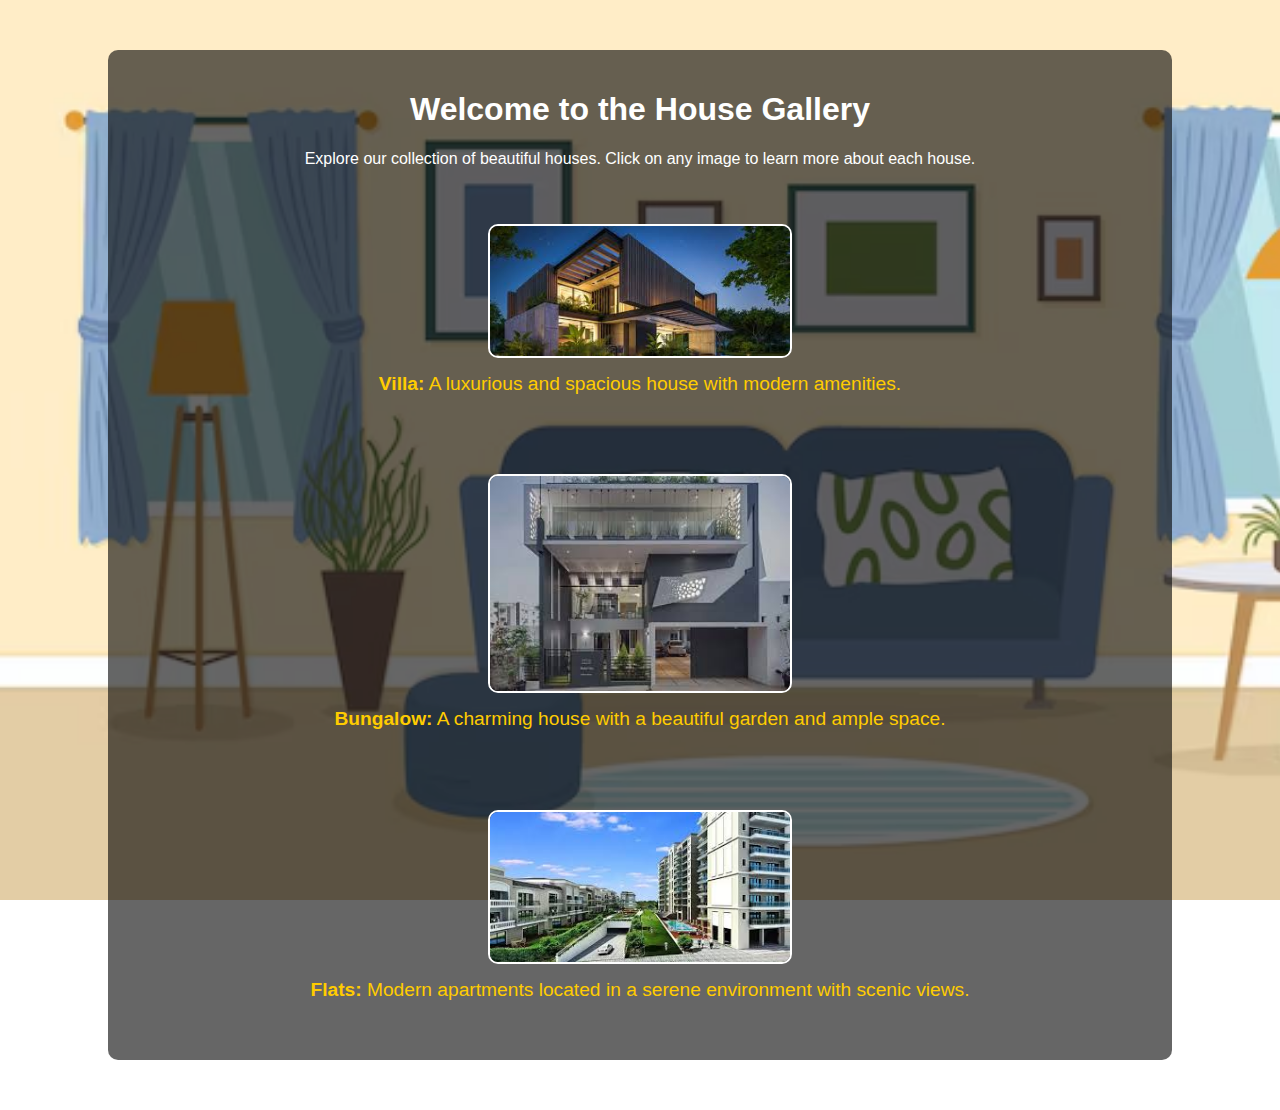
<file: frontend/index.html>
<!DOCTYPE html>
<html lang="en">
<head>
    <meta charset="UTF-8">
    <meta name="viewport" content="width=device-width, initial-scale=1.0">
    <title>Houses</title>
    <link rel="stylesheet" href="styles/style.css">
</head>
<body>
    <div class="container">
        <h1>Welcome to the House Gallery</h1>
        <p>Explore our collection of beautiful houses. Click on any image to learn more about each house.</p>
        <div class="house-links">
            <div class="house-item">
                <a href="house1.html"><img src="images/house1.jpg" alt="Villa"></a>
                <p><strong>Villa:</strong> <span class="highlight">A luxurious and spacious house with modern amenities.</span></p>
            </div>
            <div class="house-item">
                <a href="house2.html"><img src="images/house2.jpg" alt="Bungalow"></a>
                <p><strong>Bungalow:</strong> <span class="highlight">A charming house with a beautiful garden and ample space.</span></p>
            </div>
            <div class="house-item">
                <a href="house3.html"><img src="images/house3.jpg" alt="Flats"></a>
                <p><strong>Flats:</strong> <span class="highlight">Modern apartments located in a serene environment with scenic views.</span></p>
            </div>
        </div>
    </div>
</body>
</html>
</file>
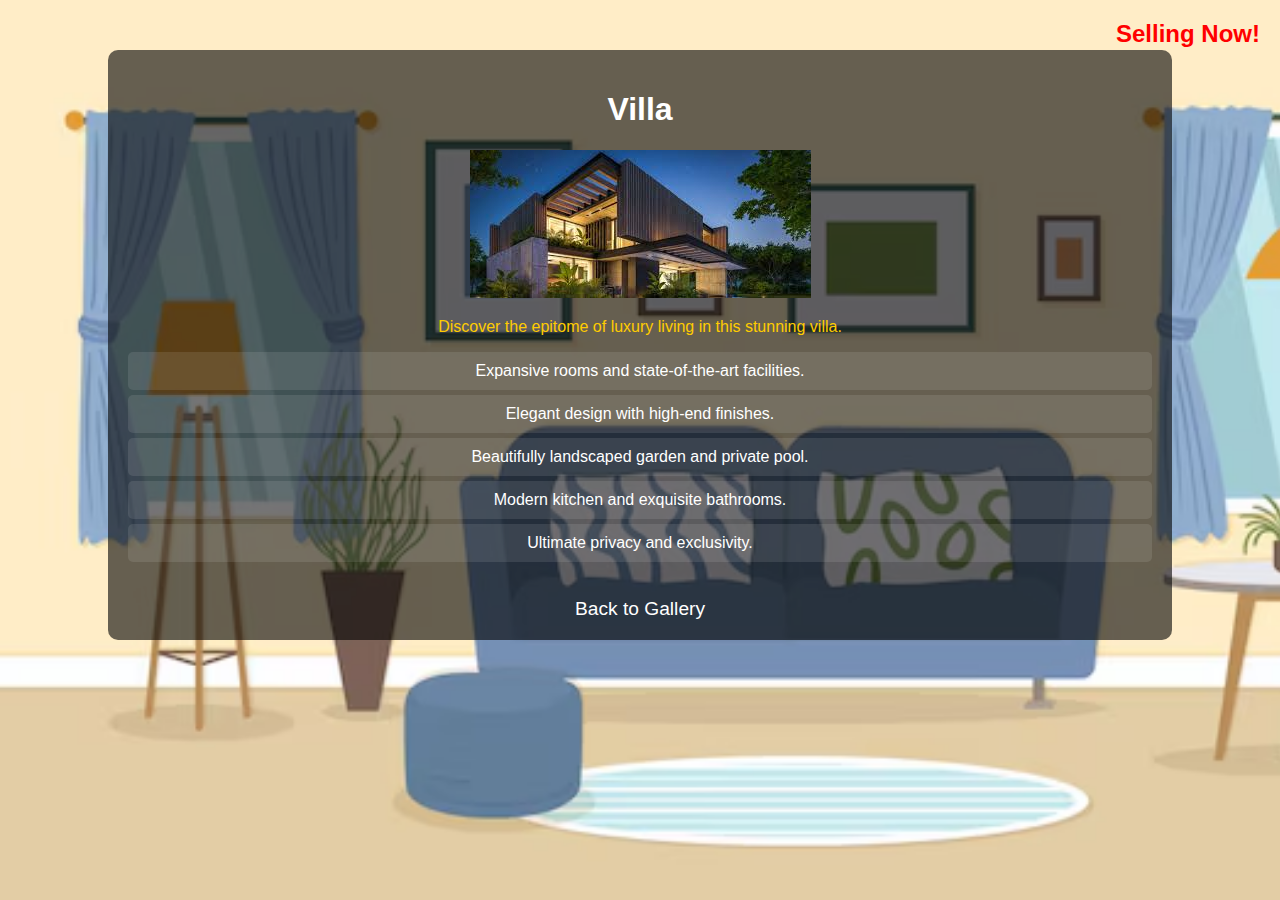
<file: frontend/house1.html>
<!DOCTYPE html>
<html lang="en">
<head>
    <meta charset="UTF-8">
    <meta name="viewport" content="width=device-width, initial-scale=1.0">
    <title>Villa</title>
    <link rel="stylesheet" href="styles/style.css">
</head>
<body>
    <div class="container">
        <h1>Villa</h1>
        <img src="images/house1.jpg" alt="Villa">
        <p><span class="highlight">Discover the epitome of luxury living in this stunning villa.</span></p>
        <ul>
            <li>Expansive rooms and state-of-the-art facilities.</li>
            <li>Elegant design with high-end finishes.</li>
            <li>Beautifully landscaped garden and private pool.</li>
            <li>Modern kitchen and exquisite bathrooms.</li>
            <li>Ultimate privacy and exclusivity.</li>
        </ul>
        <div class="selling-now">Selling Now!</div>
        <a href="index.html">Back to Gallery</a>
    </div>
</body>
</html>
</file>
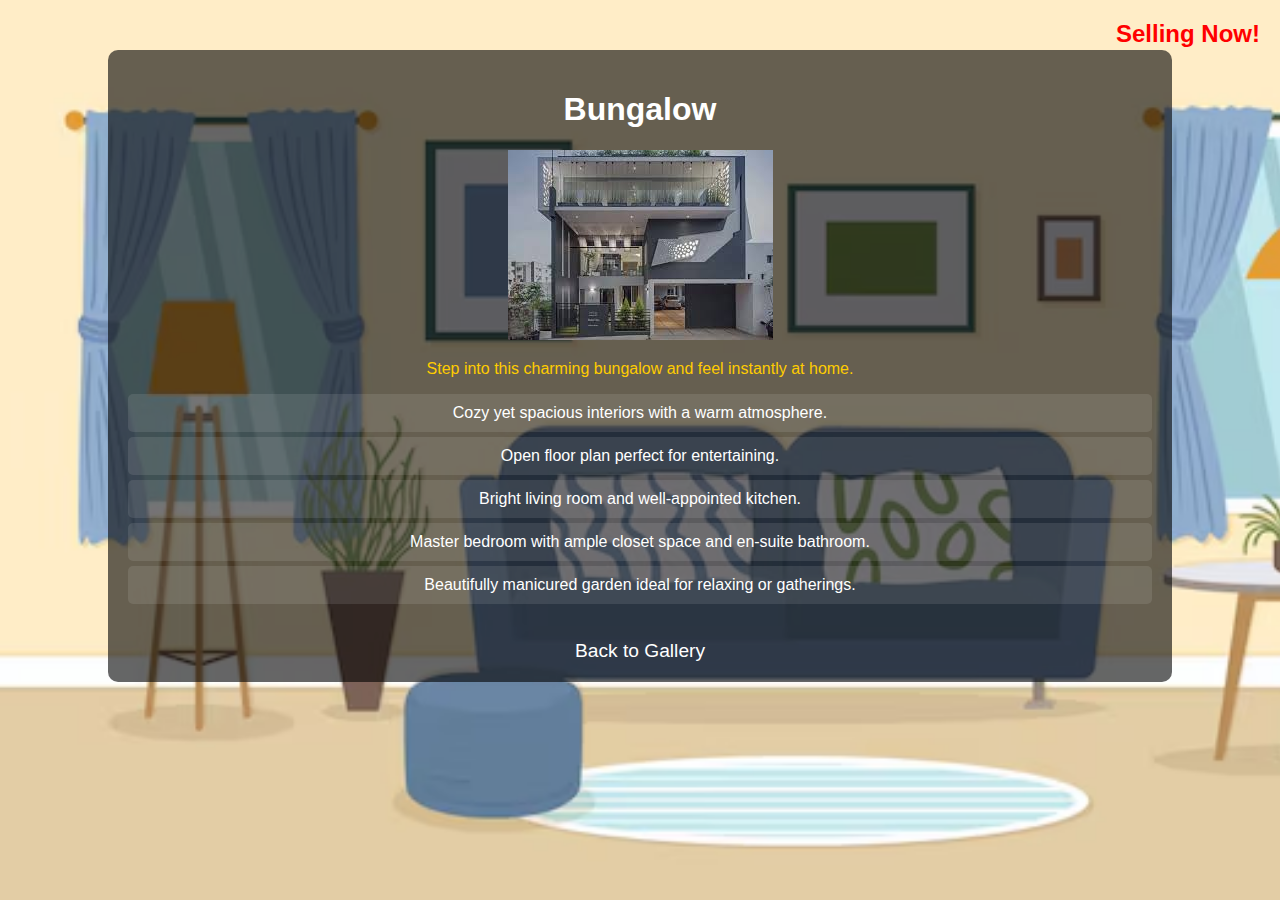
<file: frontend/house2.html>
<!DOCTYPE html>
<html lang="en">
<head>
    <meta charset="UTF-8">
    <meta name="viewport" content="width=device-width, initial-scale=1.0">
    <title>Bungalow</title>
    <link rel="stylesheet" href="styles/style.css">
</head>
<body>
    <div class="container">
        <h1>Bungalow</h1>
        <img src="images/house2.jpg" alt="Bungalow">
        <p><span class="highlight">Step into this charming bungalow and feel instantly at home.</span></p>
        <ul>
            <li>Cozy yet spacious interiors with a warm atmosphere.</li>
            <li>Open floor plan perfect for entertaining.</li>
            <li>Bright living room and well-appointed kitchen.</li>
            <li>Master bedroom with ample closet space and en-suite bathroom.</li>
            <li>Beautifully manicured garden ideal for relaxing or gatherings.</li>
        </ul>
        <div class="selling-now">Selling Now!</div>
        <a href="index.html">Back to Gallery</a>
    </div>
</body>
</html>
</file>
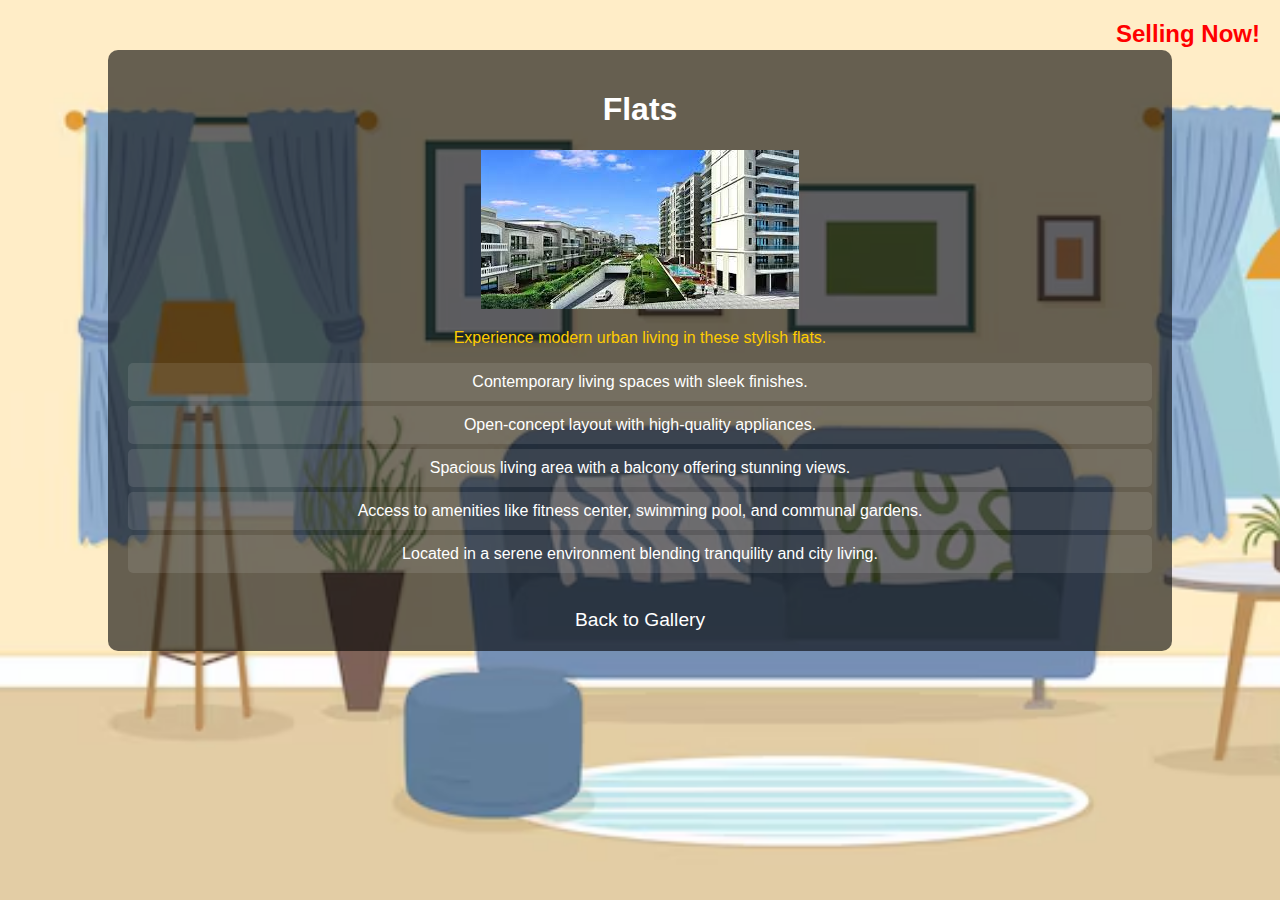
<file: frontend/house3.html>
<!DOCTYPE html>
<html lang="en">
<head>
    <meta charset="UTF-8">
    <meta name="viewport" content="width=device-width, initial-scale=1.0">
    <title>Flats</title>
    <link rel="stylesheet" href="styles/style.css">
</head>
<body>
    <div class="container">
        <h1>Flats</h1>
        <img src="images/house3.jpg" alt="Flats">
        <p><span class="highlight">Experience modern urban living in these stylish flats.</span></p>
        <ul>
            <li>Contemporary living spaces with sleek finishes.</li>
            <li>Open-concept layout with high-quality appliances.</li>
            <li>Spacious living area with a balcony offering stunning views.</li>
            <li>Access to amenities like fitness center, swimming pool, and communal gardens.</li>
            <li>Located in a serene environment blending tranquility and city living.</li>
        </ul>
        <div class="selling-now">Selling Now!</div>
        <a href="index.html">Back to Gallery</a>
    </div>
</body>
</html>
</file>
<file: frontend/styles/style.css>
body {
    margin: 0;
    padding: 0;
    font-family: Arial, sans-serif;
    background-image: url('../images/background.jpg');
    background-size: cover;
    background-repeat: no-repeat;
    background-attachment: fixed;
    color: white;
    text-align: center;
}

.container {
    background-color: rgba(0, 0, 0, 0.6);
    padding: 20px;
    margin: 50px auto;
    border-radius: 10px;
    width: 80%;
}

.house-links {
    display: flex;
    justify-content: center;
    flex-wrap: wrap;
}

.house-item {
    margin: 20px;
    text-align: center;
}

.house-item img {
    width: 300px;
    height: auto;
    border: 2px solid white;
    border-radius: 10px;
    transition: transform 0.3s;
}

.house-item img:hover {
    transform: scale(1.1);
}

.house-item p {
    margin-top: 10px;
    font-size: 1.2em;
    color: #ffcc00; /* Highlight color */
}

a {
    color: white;
    text-decoration: none;
    font-size: 1.2em;
    margin-top: 20px;
    display: inline-block;
    transition: color 0.3s;
}

a:hover {
    color: #ffcc00;
}

.highlight {
    color: #ffcc00;
}

ul {
    list-style-type: none;
    padding: 0;
}

ul li {
    background-color: rgba(255, 255, 255, 0.1);
    margin: 5px 0;
    padding: 10px;
    border-radius: 5px;
}

.selling-now {
    font-size: 1.5em;
    color: #ff0000;
    font-weight: bold;
    animation: blink 1s infinite;
    position: absolute;
    top: 20px;
    right: 20px;
}

@keyframes blink {
    0%, 50%, 100% {
        opacity: 1;
    }
    25%, 75% {
        opacity: 0;
    }
}
</file>
